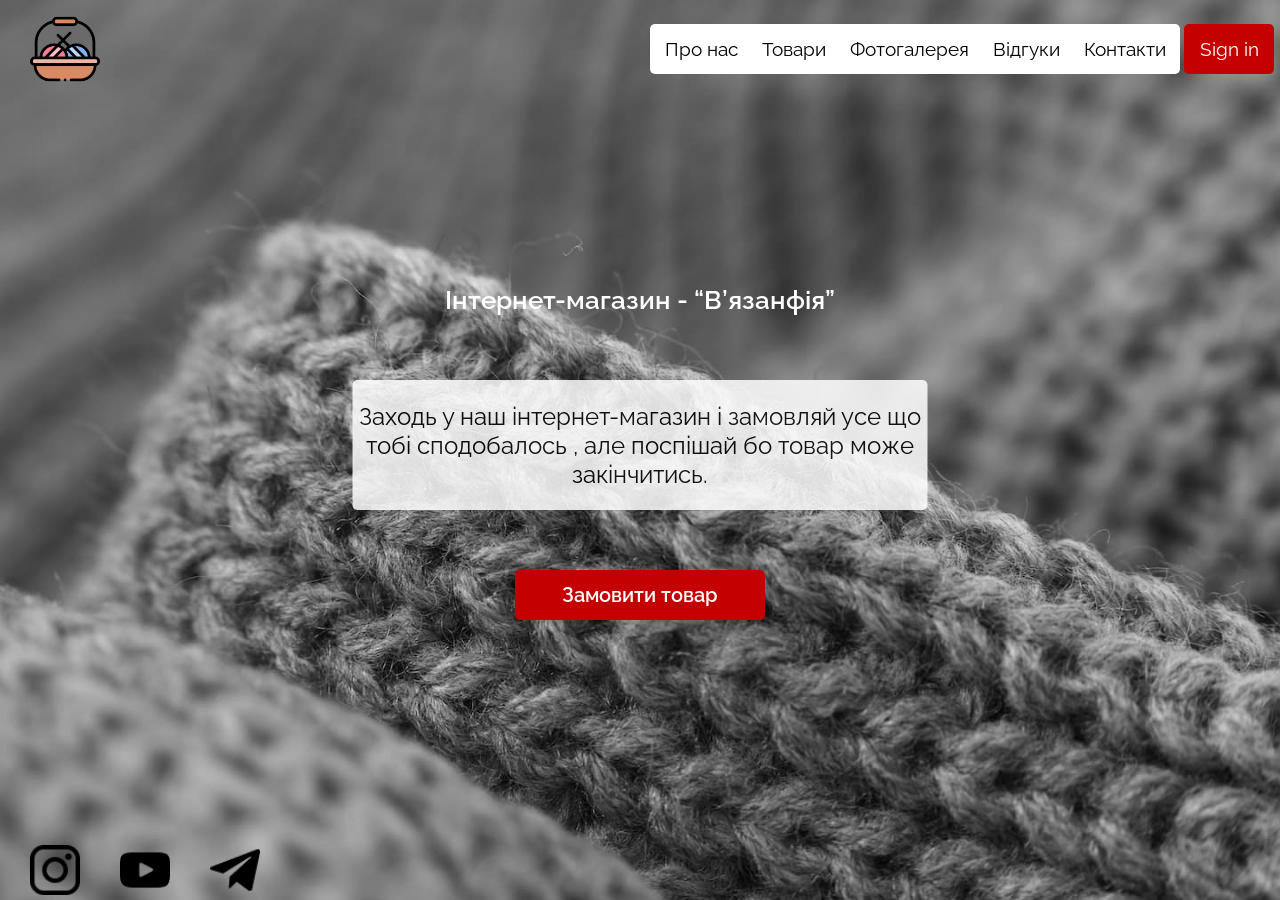
<file: index.html>
<!DOCTYPE html>
<html>
    <head>
        <meta http-equiv="X-UA-Compatible" content="IE=edge">
        <meta name="viewport" content="width=device-width, initial-scale=1.0">
        <title>Інтернет-магазин - “В’язанфія”</title>
        <link rel="stylesheet" href="./style.css">
        <link rel="preconnect" href="https://fonts.googleapis.com">
        <link rel="preconnect" href="https://fonts.gstatic.com" crossorigin>
        <link href="https://fonts.googleapis.com/css2?family=Raleway&display=swap" rel="stylesheet">
    </head>
    <body>
        <div class="top">
                <header class="url-icon">
                    <a class="url" href="file:///C:/Users/pindz/OneDrive/Рабочий%20стол/html.main/В’язанфія.html">
                        <img class="icon" src="./free-icon-wool-5155845.png">
                    </a>
                </header>
                <ul class="nav-list">
                    <li>
                        <a class="nav-list-link" href="file:///C:/Users/pindz/OneDrive/Рабочий%20стол/html.main/aboutUs.html">Про нас</a>
                        <a class="nav-list-link" href="file:///C:/Users/pindz/OneDrive/Рабочий%20стол/html.main/Products.html">Товари</a>
                        <a class="nav-list-link" href="file:///C:/Users/pindz/OneDrive/Рабочий%20стол/html.main/ImageGalery.html">Фотогалерея</a>
                        <a class="nav-list-link" href="file:///C:/Users/pindz/OneDrive/Рабочий%20стол/html.main/Reviews.html">Відгуки</a>
                        <a class="nav-list-link" href="file:///C:/Users/pindz/OneDrive/Рабочий%20стол/html.main/Contacts.html">Контакти</a>
                        <a class="nav-list-link" href="file:///C:/Users/pindz/OneDrive/Рабочий%20стол/html.main/SignIn.html">Sign in</a>
                    </li>
                </ul>
            <div class="main">Інтернет-магазин - “В’язанфія”</div>
            <div class="white-box">
                <div class="white-box-text">Заходь у наш інтернет-магазин і замовляй усе що тобі сподобалось , але поспішай бо товар може закінчитись.</div>
            </div>
            <div class="red-box-page-1">
                <div class="white-text-in-red-box">Замовити товар</div>
            </div>
                <div class="logo-container">
            <div class="instagram-page-1">
                <a class="instagram-page-1-url" href="https://www.instagram.com/_sofia_pyndzun/">
                    <img class="instagram-logo" src="./instagram-logo 1.png">
                </a>
            </div>
            <div class="youtube-page-1">
                <a class="youtube-page-1-url" href="https://youtube.com/@user-ob1bj1ur4m">
                    <img class="youtube-logo" src="./youtube 1.png">
                </a>
            </div>
            <div class="telegram-page-1">
                <a class="telegram-page-1-url" href="https://web.telegram.org/k/">
                    <img class="telegram-logo" src="./telegram 1.png">
                </a>
            </div>
                </div>
            <div class="nav-toggle">
                <img class="burger-bar" src="./burger-bar 1.png">
                    <div class="block-burger-bar">
                        <ul class="list-url-in-block-burger-bar">
                            <li>
                                <a class="nav-list-link-burger-bar" href="file:///C:/Users/pindz/OneDrive/Рабочий%20стол/html.main/aboutUs.html">Про нас</a>
                                <a class="nav-list-link-burger-bar" href="file:///C:/Users/pindz/OneDrive/Рабочий%20стол/html.main/Products.html">Товари</a>
                                <a class="nav-list-link-burger-bar" href="file:///C:/Users/pindz/OneDrive/Рабочий%20стол/html.main/ImageGalery.html">Фотогалерея</a>
                                <a class="nav-list-link-burger-bar" href="file:///C:/Users/pindz/OneDrive/Рабочий%20стол/html.main/Reviews.html">Відгуки</a>
                                <a class="nav-list-link-burger-bar" href="file:///C:/Users/pindz/OneDrive/Рабочий%20стол/html.main/Contacts.html">Контакти</a>
                                <a class="nav-list-link-burger-bar" href="file:///C:/Users/pindz/OneDrive/Рабочий%20стол/html.main/SignIn.html">Sign in</a>
                            </li>
                        </ul>
                    </div>
            </div>
        </div>
        <script src="./script.js"></script>
    </body>
</html>
</file>
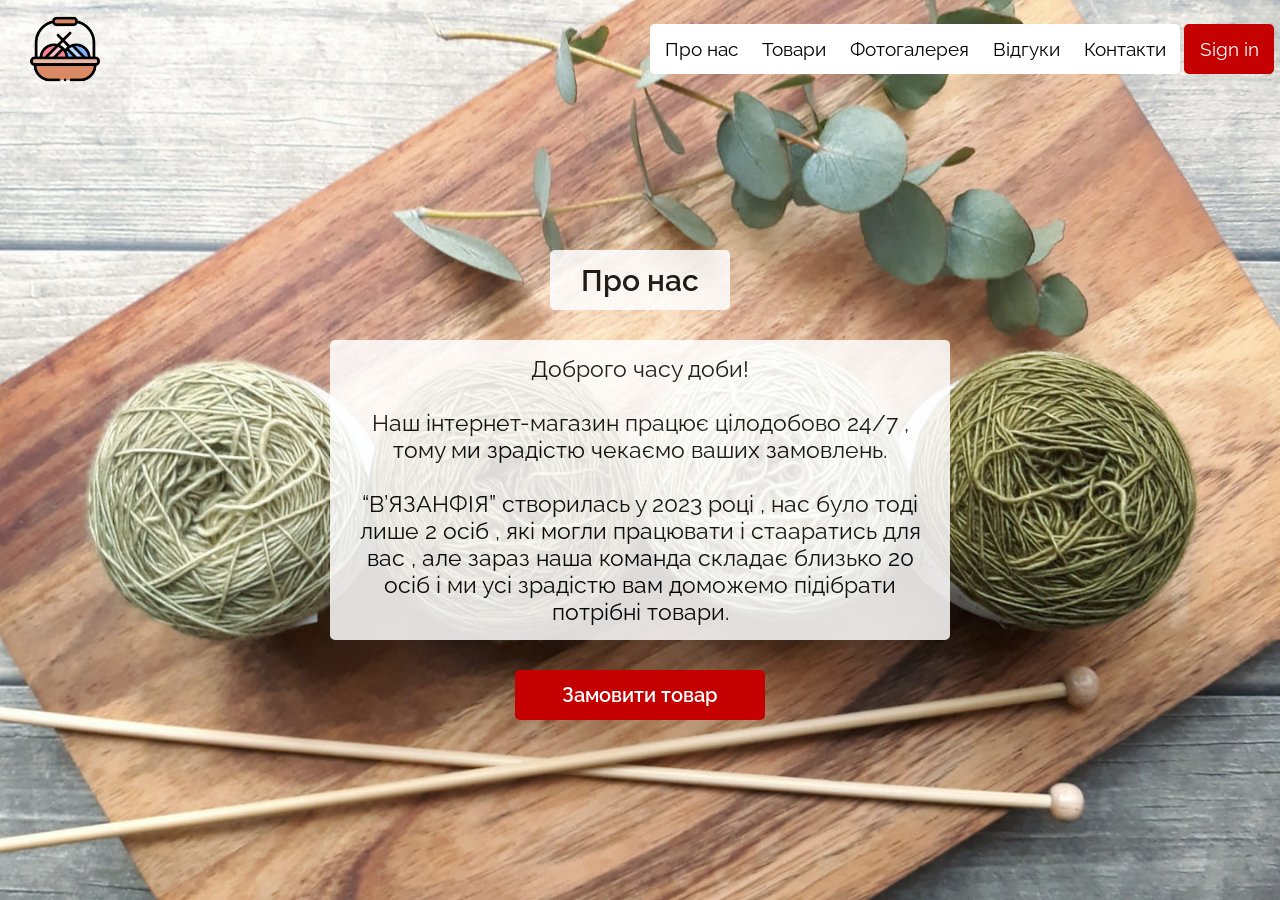
<file: aboutUs.html>
<!DOCTYPE html>
<html>
    <head>
        <meta charset="UTF-8">
        <meta http-equiv="X-UA-Compatible" content="IE=edge">
        <meta name="viewport" content="width=device-width, initial-scale=1.0">
        <title>Про нас</title>
        <link rel="stylesheet" href="./style.css">
        <link rel="preconnect" href="https://fonts.googleapis.com">
        <link rel="preconnect" href="https://fonts.gstatic.com" crossorigin>
        <link href="https://fonts.googleapis.com/css2?family=Raleway&display=swap" rel="stylesheet">
    </head>
    <body>
        <div class="top-2-page">
            <header class="url-icon">
                <img class="icon" src="./free-icon-wool-5155845.png">
                <a class="url" href="file:///C:/Users/pindz/OneDrive/Рабочий%20стол/html.main/В’язанфія.html"></a>
            </header>
            <ul class="nav-list">
                <li>
                    <a class="nav-list-link" href="file:///C:/Users/pindz/OneDrive/Рабочий%20стол/html.main/aboutUs.html">Про нас</a>
                    <a class="nav-list-link" href="file:///C:/Users/pindz/OneDrive/Рабочий%20стол/html.main/Products.html">Товари</a>
                    <a class="nav-list-link" href="file:///C:/Users/pindz/OneDrive/Рабочий%20стол/html.main/ImageGalery.html">Фотогалерея</a>
                    <a class="nav-list-link" href="file:///C:/Users/pindz/OneDrive/Рабочий%20стол/html.main/Reviews.html">Відгуки</a>
                    <a class="nav-list-link" href="file:///C:/Users/pindz/OneDrive/Рабочий%20стол/html.main/Contacts.html">Контакти</a>
                    <a class="nav-list-link" href="file:///C:/Users/pindz/OneDrive/Рабочий%20стол/html.main/SignIn.html">Sign in</a>
                </li>
            </ul>
            <div class="box-pro-nas">
                <div class="pro-nas">Про нас</div>
            </div>
            <div class="white-box-2-page">
                <div class="text-in-white-box-2-page">Доброго часу доби! <br> <br> Наш інтернет-магазин працює цілодобово 24/7 , тому ми зрадістю чекаємо ваших замовлень. <br> <br> “В’ЯЗАНФІЯ”  створилась у 2023 році , нас було тоді лише 2 осіб , які могли працювати і стааратись для вас , але зараз наша команда складає близько 20 осіб і ми усі зрадістю вам доможемо підібрати потрібні товари.</div>
            </div>
            <div class="red-box-page-2">
                <div class="white-text-in-red-box-page-2">Замовити товар</div>
            </div>
            <div class="nav-toggle">
                <img class="burger-bar" src="./burger-bar 1.png">
                    <div class="block-burger-bar">
                        <ul class="list-url-in-block-burger-bar">
                            <li>
                                <a class="nav-list-link-burger-bar" href="file:///C:/Users/pindz/OneDrive/Рабочий%20стол/html.main/aboutUs.html">Про нас</a>
                                <a class="nav-list-link-burger-bar" href="file:///C:/Users/pindz/OneDrive/Рабочий%20стол/html.main/Products.html">Товари</a>
                                <a class="nav-list-link-burger-bar" href="file:///C:/Users/pindz/OneDrive/Рабочий%20стол/html.main/ImageGalery.html">Фотогалерея</a>
                                <a class="nav-list-link-burger-bar" href="file:///C:/Users/pindz/OneDrive/Рабочий%20стол/html.main/Reviews.html">Відгуки</a>
                                <a class="nav-list-link-burger-bar" href="file:///C:/Users/pindz/OneDrive/Рабочий%20стол/html.main/Contacts.html">Контакти</a>
                                <a class="nav-list-link-burger-bar" href="file:///C:/Users/pindz/OneDrive/Рабочий%20стол/html.main/SignIn.html">Sign in</a>
                        </ul>
                    </div>
            </div>
        </div>
        <script src="./script.js"></script>
        
    </body>
</html>
</file>
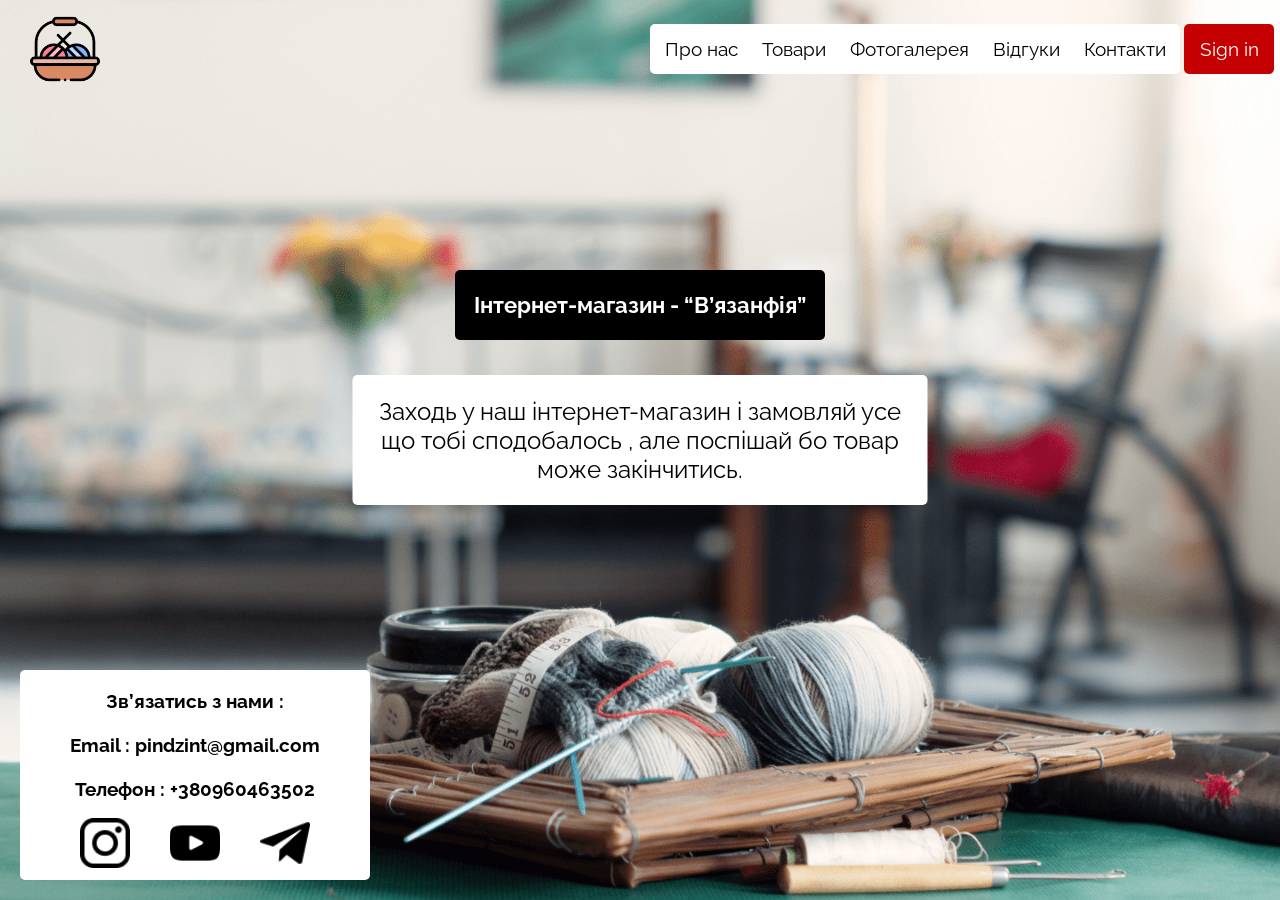
<file: Contacts.html>
<!DOCTYPE html>
<html lang="en">
<head>
    <meta charset="UTF-8">
    <meta http-equiv="X-UA-Compatible" content="IE=edge">
    <meta name="viewport" content="width=device-width, initial-scale=1.0">
    <link rel="stylesheet" href="./style.css">
    <link rel="preconnect" href="https://fonts.googleapis.com">
    <link rel="preconnect" href="https://fonts.gstatic.com" crossorigin>
    <link href="https://fonts.googleapis.com/css2?family=Raleway&display=swap" rel="stylesheet">
    <title>Контакти</title>
</head>
<body>
    <div class="top-page-6">
        <header class="url-icon">
            <img class="icon" src="./free-icon-wool-5155845.png">
            <a class="url" href="file:///C:/Users/pindz/OneDrive/Рабочий%20стол/html.main/В’язанфія.html"></a>
        </header>
        <ul class="nav-list">
            <li>
                <a class="nav-list-link" href="file:///C:/Users/pindz/OneDrive/Рабочий%20стол/html.main/aboutUs.html">Про нас</a>
                <a class="nav-list-link" href="file:///C:/Users/pindz/OneDrive/Рабочий%20стол/html.main/Products.html">Товари</a>
                <a class="nav-list-link" href="file:///C:/Users/pindz/OneDrive/Рабочий%20стол/html.main/ImageGalery.html">Фотогалерея</a>
                <a class="nav-list-link" href="file:///C:/Users/pindz/OneDrive/Рабочий%20стол/html.main/Reviews.html">Відгуки</a>
                <a class="nav-list-link" href="file:///C:/Users/pindz/OneDrive/Рабочий%20стол/html.main/Contacts.html">Контакти</a>
                <a class="nav-list-link" href="file:///C:/Users/pindz/OneDrive/Рабочий%20стол/html.main/SignIn.html">Sign in</a>
            </li>
        </ul>
        <div class="black-box-in-page-6">
            <div class="white-text-in-black-box-page-6">Інтернет-магазин - “В’язанфія”</div>
        </div>
        <div class="white-box-page-6">
            <div class="black-text-in-white-box-page-6">
                Заходь у наш інтернет-магазин і замовляй усе що тобі сподобалось , але поспішай бо товар може закінчитись.
            </div>
        </div>
        <div class="white-box-2-page-6">
            <div class="black-text-in-white-box-2-page-6">Зв’язатись з нами : <br> <br> Email : pindzint@gmail.com <br> <br> Телефон : +380960463502</div>
            <div class="logo-container-2">
                <div class="instagram-page-6">
                    <a class="instagram-page-6-url" href="https://www.instagram.com/_sofia_pyndzun/">
                        <img class="instagram-logo" src="./instagram-logo 1.png">
                    </a>
                </div>
                <div class="youtube-page-6">
                    <a class="youtube-page-6-url" href="https://youtube.com/@user-ob1bj1ur4m">
                        <img class="youtube-logo" src="./youtube 1.png">
                    </a>
                </div>
                <div class="telegram-page-6">
                    <a class="telegram-page-6-url" href="https://web.telegram.org/k/">
                        <img class="telegram-logo" src="./telegram 1.png">
                    </a>
                </div>
            </div>
        </div>
        <div class="red-box-page-6">
            <div class="white-text-in-red-box-page-6">Замовити товар</div>
        </div> 
        <div class="nav-toggle">
            <img class="burger-bar" src="./burger-bar 1.png">
                <div class="block-burger-bar">
                    <ul class="list-url-in-block-burger-bar">
                        <li>
                            <a class="nav-list-link-burger-bar" href="file:///C:/Users/pindz/OneDrive/Рабочий%20стол/html.main/aboutUs.html">Про нас</a>
                            <a class="nav-list-link-burger-bar" href="file:///C:/Users/pindz/OneDrive/Рабочий%20стол/html.main/Products.html">Товари</a>
                            <a class="nav-list-link-burger-bar" href="file:///C:/Users/pindz/OneDrive/Рабочий%20стол/html.main/ImageGalery.html">Фотогалерея</a>
                            <a class="nav-list-link-burger-bar" href="file:///C:/Users/pindz/OneDrive/Рабочий%20стол/html.main/Reviews.html">Відгуки</a>
                            <a class="nav-list-link-burger-bar" href="file:///C:/Users/pindz/OneDrive/Рабочий%20стол/html.main/Contacts.html">Контакти</a>
                            <a class="nav-list-link-burger-bar" href="file:///C:/Users/pindz/OneDrive/Рабочий%20стол/html.main/SignIn.html">Sign in</a>
                        </li>
                    </ul>
                </div>
        </div>
    </div>
    <script src="./script.js"></script>
    
</body>
</html>
</file>
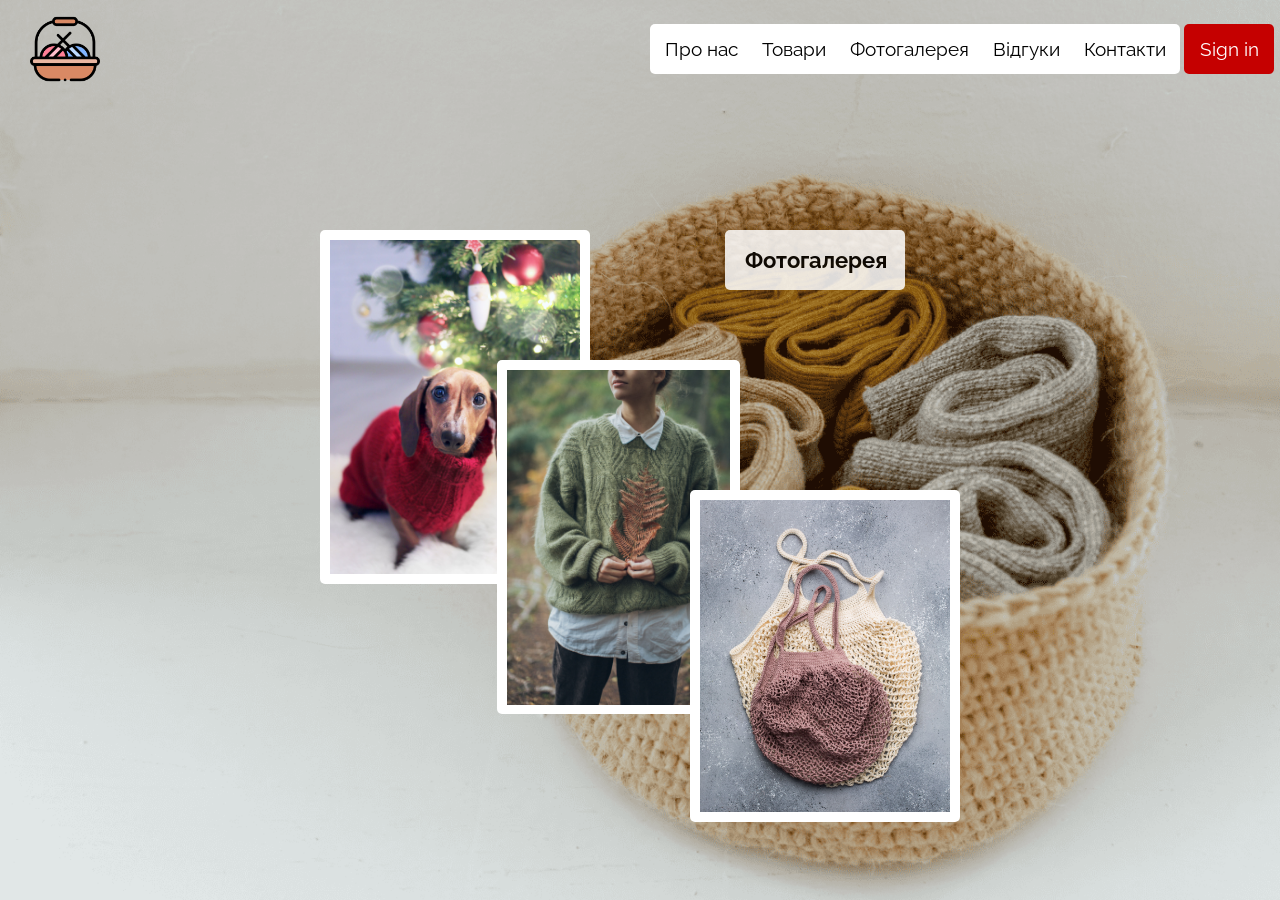
<file: ImageGalery.html>
<!DOCTYPE html>
<html lang="en">
<head>
    <meta charset="UTF-8">
    <meta http-equiv="X-UA-Compatible" content="IE=edge">
    <meta name="viewport" content="width=device-width, initial-scale=1.0">
    <title>Фотогалерея</title>
    <link rel="stylesheet" href="./style.css">
    <link rel="preconnect" href="https://fonts.googleapis.com">
    <link rel="preconnect" href="https://fonts.gstatic.com" crossorigin>
    <link href="https://fonts.googleapis.com/css2?family=Raleway&display=swap" rel="stylesheet">
</head>
<body>
    <div class="top-4-page">
        <header class="url-icon">
            <img class="icon" src="./free-icon-wool-5155845.png">
            <a class="url" href="file:///C:/Users/pindz/OneDrive/Рабочий%20стол/html.main/В’язанфія.html"></a>
        </header>
        <ul class="nav-list">
            <li>
                <a class="nav-list-link" href="file:///C:/Users/pindz/OneDrive/Рабочий%20стол/html.main/aboutUs.html">Про нас</a>
                        <a class="nav-list-link" href="file:///C:/Users/pindz/OneDrive/Рабочий%20стол/html.main/Products.html">Товари</a>
                        <a class="nav-list-link" href="file:///C:/Users/pindz/OneDrive/Рабочий%20стол/html.main/ImageGalery.html">Фотогалерея</a>
                        <a class="nav-list-link" href="file:///C:/Users/pindz/OneDrive/Рабочий%20стол/html.main/Reviews.html">Відгуки</a>
                        <a class="nav-list-link" href="file:///C:/Users/pindz/OneDrive/Рабочий%20стол/html.main/Contacts.html">Контакти</a>
                        <a class="nav-list-link" href="file:///C:/Users/pindz/OneDrive/Рабочий%20стол/html.main/SignIn.html">Sign in</a>
        </ul>
        <div class="black-box-page-4">
            <div class="white-text-in-black-box-page-4">Фотогалерея</div>
        </div>
        <div class="white-box-page-4">
            <img class="img-1-page-4" src="./pexels-dominika-roseclay-755380.jpg" alt="">
        </div>
        <div class="white-box-2-page-4">
            <img class="img-2-page-4" src="./pexels-elina-sazonova-2705753.jpg" alt="">
        </div>
        <div class="white-box-3-page-4">
            <img class="img-3-page-4" src="pexels-anna-tukhfatullina-food-photographerstylist-2557040.jpg" alt="">
        </div>
        <div class="nav-toggle">
            <img class="burger-bar" src="./burger-bar 1.png">
                <div class="block-burger-bar">
                    <ul class="list-url-in-block-burger-bar">
                        <li>
                            <a class="nav-list-link-burger-bar" href="file:///C:/Users/pindz/OneDrive/Рабочий%20стол/html.main/aboutUs.html">Про нас</a>
                            <a class="nav-list-link-burger-bar" href="file:///C:/Users/pindz/OneDrive/Рабочий%20стол/html.main/Products.html">Товари</a>
                            <a class="nav-list-link-burger-bar" href="file:///C:/Users/pindz/OneDrive/Рабочий%20стол/html.main/ImageGalery.html">Фотогалерея</a>
                            <a class="nav-list-link-burger-bar" href="file:///C:/Users/pindz/OneDrive/Рабочий%20стол/html.main/Reviews.html">Відгуки</a>
                            <a class="nav-list-link-burger-bar" href="file:///C:/Users/pindz/OneDrive/Рабочий%20стол/html.main/Contacts.html">Контакти</a>
                            <a class="nav-list-link-burger-bar" href="file:///C:/Users/pindz/OneDrive/Рабочий%20стол/html.main/SignIn.html">Sign in</a>
                        </li>
                    </ul>
                </div>
        </div>
    </div>
    <script src="./script.js"></script>
    
</body>
</html>
</file>
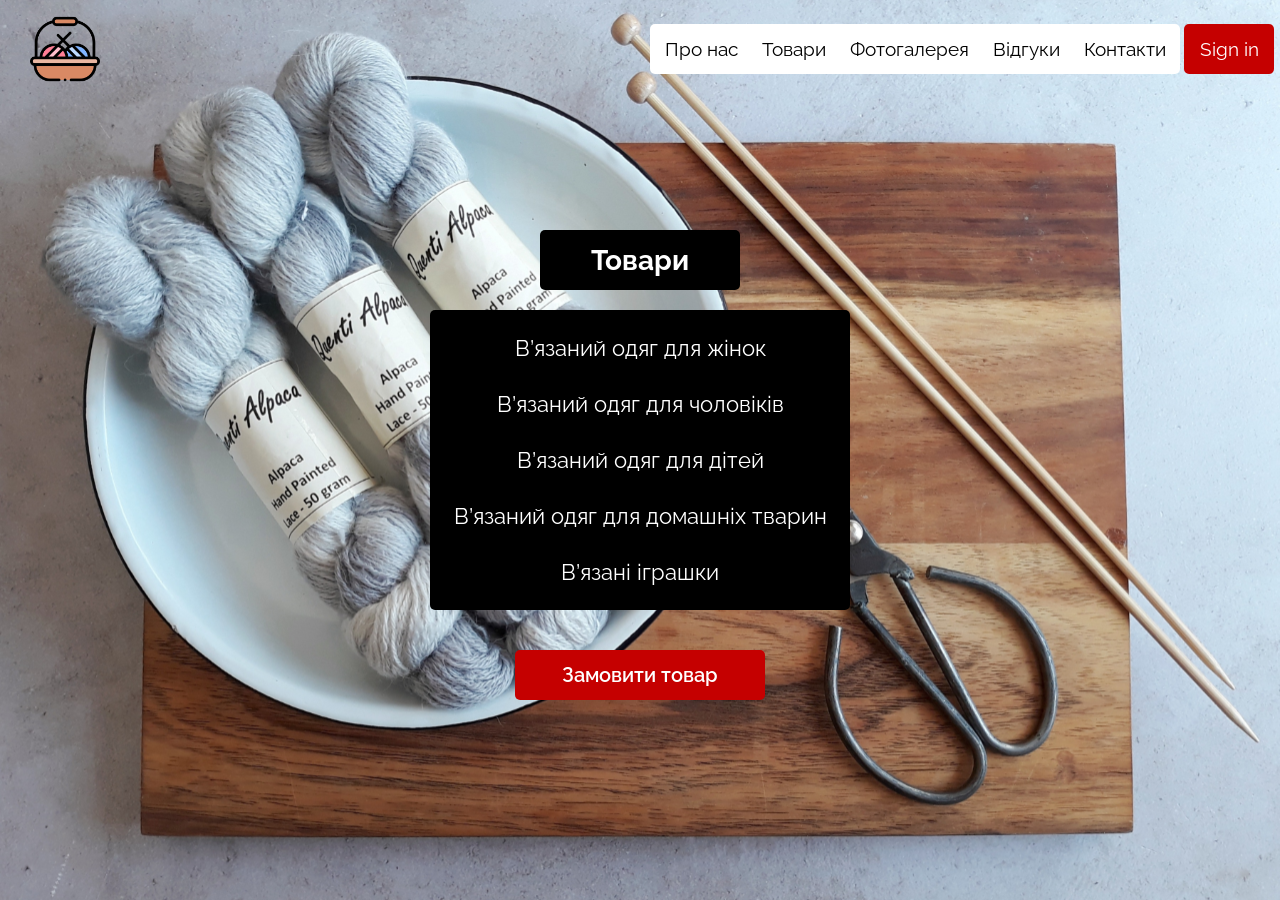
<file: Products.html>
<!DOCTYPE html>
<html lang="en">
<head>
    <meta charset="UTF-8">
    <meta http-equiv="X-UA-Compatible" content="IE=edge">
    <meta name="viewport" content="width=device-width, initial-scale=1.0">
    <title>Товари</title>
    <link rel="stylesheet" href="./style.css">
    <link rel="preconnect" href="https://fonts.googleapis.com">
    <link rel="preconnect" href="https://fonts.gstatic.com" crossorigin>
    <link href="https://fonts.googleapis.com/css2?family=Raleway&display=swap" rel="stylesheet">
</head>
<body>
    <div class="top-3-page">
        <header class="url-icon">
            <img class="icon" src="./free-icon-wool-5155845.png">
            <a class="url" href="file:///C:/Users/pindz/OneDrive/Рабочий%20стол/html.main/В’язанфія.html"></a>
        </header>
        <ul class="nav-list">
            <li>
                <a class="nav-list-link" href="file:///C:/Users/pindz/OneDrive/Рабочий%20стол/html.main/aboutUs.html">Про нас</a>
                <a class="nav-list-link" href="file:///C:/Users/pindz/OneDrive/Рабочий%20стол/html.main/Products.html">Товари</a>
                <a class="nav-list-link" href="file:///C:/Users/pindz/OneDrive/Рабочий%20стол/html.main/ImageGalery.html">Фотогалерея</a>
                <a class="nav-list-link" href="file:///C:/Users/pindz/OneDrive/Рабочий%20стол/html.main/Reviews.html">Відгуки</a>
                <a class="nav-list-link" href="file:///C:/Users/pindz/OneDrive/Рабочий%20стол/html.main/Contacts.html">Контакти</a>
                <a class="nav-list-link" href="file:///C:/Users/pindz/OneDrive/Рабочий%20стол/html.main/SignIn.html">Sign in</a>
            </li>
        </ul>
        <div class="black-box-1-in-page-3">
            <div class="white-text-in-black-box-1-in-page-3">Товари</div>
        </div>
            <div class="black-box-page-3">
                <div class="text-in-black-page-3">В’язаний одяг для жінок
                    <div class="block-for-female-products"></div>
                </div>
                <div class="text-in-black-page-3">В’язаний одяг для чоловіків</div>
                <div class="text-in-black-page-3">В’язаний одяг для дітей</div>
                <div class="text-in-black-page-3">В’язаний одяг для домашніх тварин</div>
                <div class="text-in-black-page-3">В’язані іграшки</div>
            </div>
            <div class="red-box-page-3">
                <div class="white-text-in-red-box-page-3">Замовити товар</div>
            </div>
            <div class="nav-toggle">
                <img class="burger-bar" src="./burger-bar 1.png">
                    <div class="block-burger-bar">
                        <ul class="list-url-in-block-burger-bar">
                            <li>
                                <a class="nav-list-link-burger-bar" href="file:///C:/Users/pindz/OneDrive/Рабочий%20стол/html.main/aboutUs.html">Про нас</a>
                                <a class="nav-list-link-burger-bar" href="file:///C:/Users/pindz/OneDrive/Рабочий%20стол/html.main/Products.html">Товари</a>
                                <a class="nav-list-link-burger-bar" href="file:///C:/Users/pindz/OneDrive/Рабочий%20стол/html.main/ImageGalery.html">Фотогалерея</a>
                                <a class="nav-list-link-burger-bar" href="file:///C:/Users/pindz/OneDrive/Рабочий%20стол/html.main/Reviews.html">Відгуки</a>
                                <a class="nav-list-link-burger-bar" href="file:///C:/Users/pindz/OneDrive/Рабочий%20стол/html.main/Contacts.html">Контакти</a>
                                <a class="nav-list-link-burger-bar" href="file:///C:/Users/pindz/OneDrive/Рабочий%20стол/html.main/SignIn.html">Sign in</a>
                            </li>
                        </ul>
                    </div>
            </div>
    </div>
    <script src="./script.js"></script>
</body>
</html>
</file>
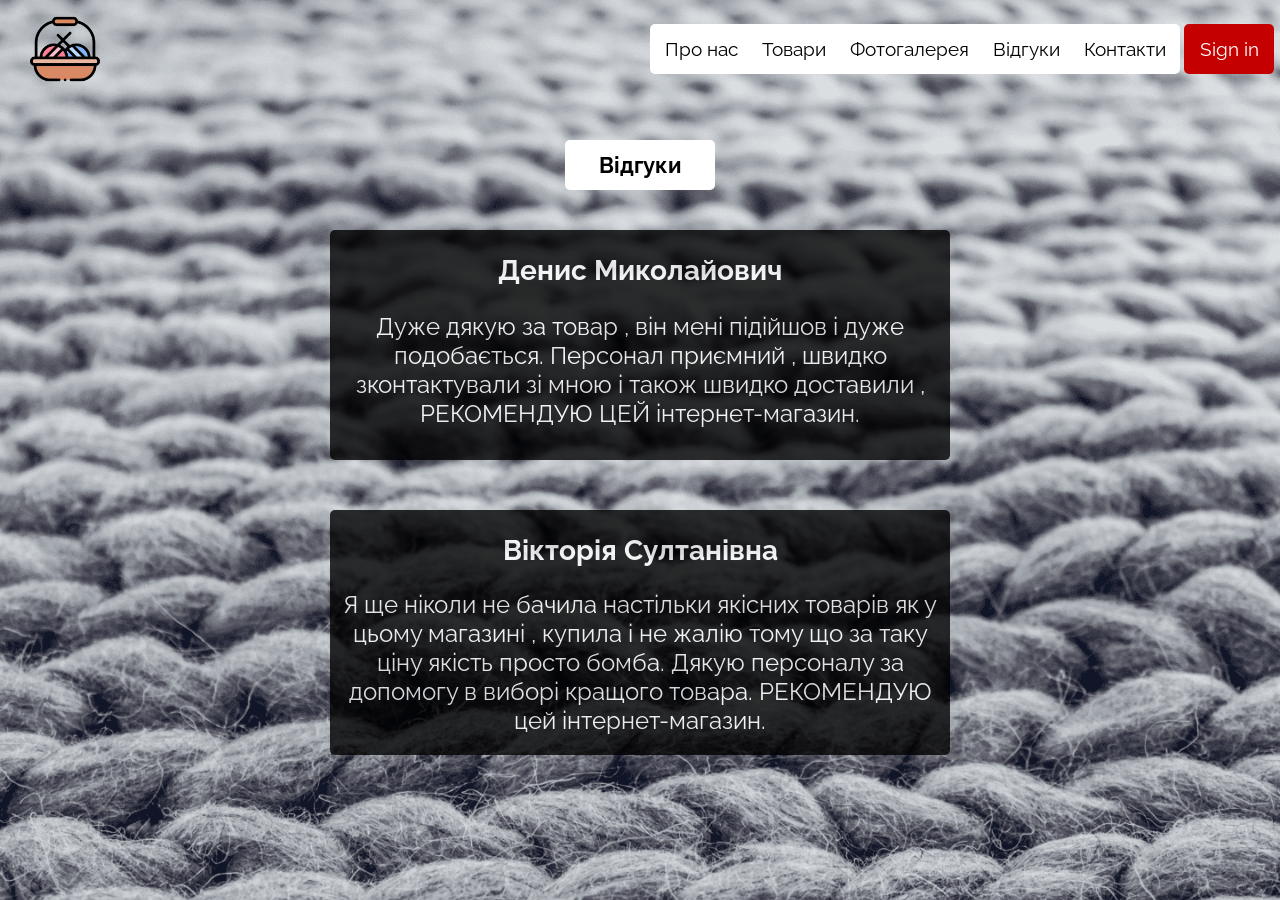
<file: Reviews.html>
<!DOCTYPE html>
<html lang="en">
<head>
    <meta charset="UTF-8">
    <meta http-equiv="X-UA-Compatible" content="IE=edge">
    <meta name="viewport" content="width=device-width, initial-scale=1.0">
    <title>Відгуки</title>
    <link rel="stylesheet" href="./style.css">
    <link rel="preconnect" href="https://fonts.googleapis.com">
    <link rel="preconnect" href="https://fonts.gstatic.com" crossorigin>
    <link href="https://fonts.googleapis.com/css2?family=Raleway&display=swap" rel="stylesheet">
</head>
<body>
    <div class="top-5-page">
        <header class="url-icon">
            <img class="icon" src="./free-icon-wool-5155845.png">
            <a class="url" href="file:///C:/Users/pindz/OneDrive/Рабочий%20стол/html.main/В’язанфія.html"></a>
        </header>
        <ul class="nav-list">
            <li>
                <a class="nav-list-link" href="file:///C:/Users/pindz/OneDrive/Рабочий%20стол/html.main/aboutUs.html">Про нас</a>
                <a class="nav-list-link" href="file:///C:/Users/pindz/OneDrive/Рабочий%20стол/html.main/Products.html">Товари</a>
                <a class="nav-list-link" href="file:///C:/Users/pindz/OneDrive/Рабочий%20стол/html.main/ImageGalery.html">Фотогалерея</a>
                <a class="nav-list-link" href="file:///C:/Users/pindz/OneDrive/Рабочий%20стол/html.main/Reviews.html">Відгуки</a>
                <a class="nav-list-link" href="file:///C:/Users/pindz/OneDrive/Рабочий%20стол/html.main/Contacts.html">Контакти</a>
                <a class="nav-list-link" href="file:///C:/Users/pindz/OneDrive/Рабочий%20стол/html.main/SignIn.html">Sign in</a>
            </li>
        </ul>
        <div class="white-box-page-5">
            <div class="black-text-in-white-box-page-5">Відгуки</div>
        </div>

        <div class="black-box-1-page-5">
            <div class="red-text-1-in-black-box-1-page-5">Денис Миколайович</div>
                <div class="white-text-1-in-black-box-1-page-5">Дуже дякую за товар , він мені підійшов і дуже подобається.
                Персонал приємний , швидко зконтактували зі мною і також швидко доставили , РЕКОМЕНДУЮ ЦЕЙ інтернет-магазин.
                </div>
        </div>
        <div class="black-block-4-page-5">
            <div class="red-text-4-in-black-box-4-page-5">Вікторія Султанівна</div>
                <div class="white-text-4-in-black-box-4-page-5">Я ще ніколи не бачила настільки якісних товарів як у цьому магазині , купила і не жалію тому що за таку ціну якість просто бомба. Дякую персоналу за допомогу в виборі кращого товара. РЕКОМЕНДУЮ цей інтернет-магазин.
                </div>
        </div>
        <div class="nav-toggle">
            <img class="burger-bar" src="./burger-bar 1.png">
                <div class="block-burger-bar">
                    <ul class="list-url-in-block-burger-bar">
                        <li>
                            <a class="nav-list-link-burger-bar" href="file:///C:/Users/pindz/OneDrive/Рабочий%20стол/html.main/aboutUs.html">Про нас</a>
                            <a class="nav-list-link-burger-bar" href="file:///C:/Users/pindz/OneDrive/Рабочий%20стол/html.main/Products.html">Товари</a>
                            <a class="nav-list-link-burger-bar" href="file:///C:/Users/pindz/OneDrive/Рабочий%20стол/html.main/ImageGalery.html">Фотогалерея</a>
                            <a class="nav-list-link-burger-bar" href="file:///C:/Users/pindz/OneDrive/Рабочий%20стол/html.main/Reviews.html">Відгуки</a>
                            <a class="nav-list-link-burger-bar" href="file:///C:/Users/pindz/OneDrive/Рабочий%20стол/html.main/Contacts.html">Контакти</a>
                            <a class="nav-list-link-burger-bar" href="file:///C:/Users/pindz/OneDrive/Рабочий%20стол/html.main/SignIn.html">Sign in</a>
                        </li>
                    </ul>
                </div>
        </div>
    </div>
    <script src="./script.js"></script>
</body>
</html>
</file>
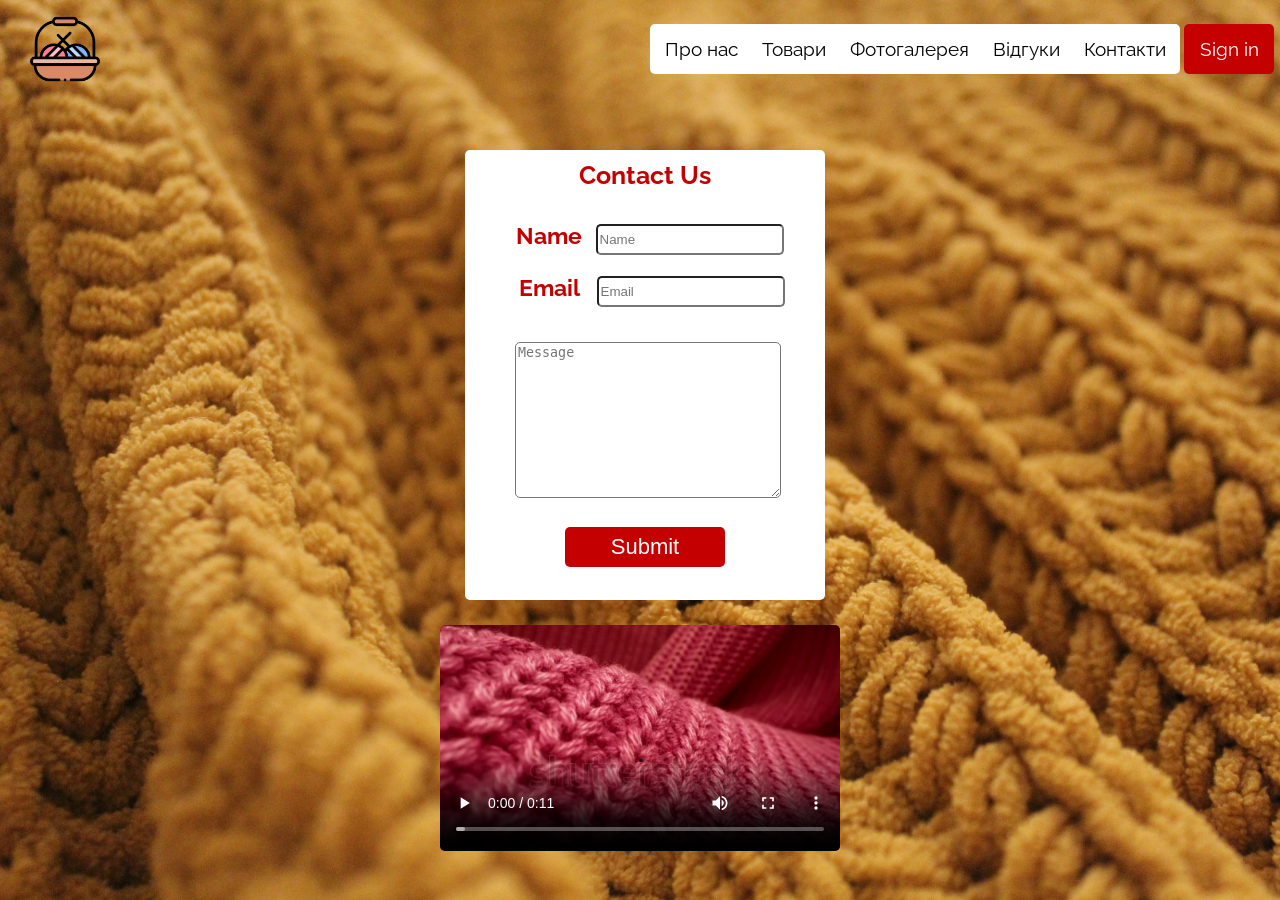
<file: SignIn.html>
<!DOCTYPE html>
<html lang="en">
<head>
    <meta charset="UTF-8">
    <meta http-equiv="X-UA-Compatible" content="IE=edge">
    <meta name="viewport" content="width=device-width, initial-scale=1.0">
    <title>Sign in</title>
    <link rel="stylesheet" href="./style.css">
    <link rel="preconnect" href="https://fonts.googleapis.com">
    <link rel="preconnect" href="https://fonts.gstatic.com" crossorigin>
    <link href="https://fonts.googleapis.com/css2?family=Raleway&display=swap" rel="stylesheet">
</head>
<body>
    <div class="top-page-7">
        <header class="url-icon">
            <a class="url" href="file:///C:/Users/pindz/OneDrive/Рабочий%20стол/html.main/В’язанфія.html">
                <img class="icon" src="./free-icon-wool-5155845.png">
            </a>
        </header>
        <ul class="nav-list">
            <li>
                <a class="nav-list-link" href="file:///C:/Users/pindz/OneDrive/Рабочий%20стол/html.main/aboutUs.html">Про нас</a>
                <a class="nav-list-link" href="file:///C:/Users/pindz/OneDrive/Рабочий%20стол/html.main/Products.html">Товари</a>
                <a class="nav-list-link" href="file:///C:/Users/pindz/OneDrive/Рабочий%20стол/html.main/ImageGalery.html">Фотогалерея</a>
                <a class="nav-list-link" href="file:///C:/Users/pindz/OneDrive/Рабочий%20стол/html.main/Reviews.html">Відгуки</a>
                <a class="nav-list-link" href="file:///C:/Users/pindz/OneDrive/Рабочий%20стол/html.main/Contacts.html">Контакти</a>
                <a class="nav-list-link" href="file:///C:/Users/pindz/OneDrive/Рабочий%20стол/html.main/SignIn.html">Sign in</a>
            </li>
        </ul>
        <div class="block-for-form">
                <div class="text-in-block-for-form">Contact Us</div>
            <form class="form-replace">  
                <label class="text-name" for="name">Name</label>
                <input  id="name" placeholder="Name" type="text">
                <br> <br>
                <label class="text-email" for="email">Email</label>
                <input id="email" placeholder="Email" type="text">
                <br>

                <textarea class="text-area" placeholder="Message" name="message" id="message" cols="30" rows="10"></textarea>

                <button class="box-button">Submit
                    <a class="url-for-button" href="file:///C:/Users/pindz/OneDrive/Рабочий%20стол/html.main/В’язанфія.html"> </a>
                </button>
            </form>
        </div>

        <video class="video-box" width="320" height="240" controls>
            <source src="./1101288821-preview.mp4" type="video/mp4">
            <source src="./1101288821-preview.webm" type="video/webm">
          </video>

          <div class="nav-toggle">
            <img class="burger-bar" src="./burger-bar 1.png">
                <div class="block-burger-bar">
                    <ul class="list-url-in-block-burger-bar">
                        <li>
                            <a class="nav-list-link-burger-bar" href="file:///C:/Users/pindz/OneDrive/Рабочий%20стол/html.main/aboutUs.html">Про нас</a>
                            <a class="nav-list-link-burger-bar" href="file:///C:/Users/pindz/OneDrive/Рабочий%20стол/html.main/Products.html">Товари</a>
                            <a class="nav-list-link-burger-bar" href="file:///C:/Users/pindz/OneDrive/Рабочий%20стол/html.main/ImageGalery.html">Фотогалерея</a>
                            <a class="nav-list-link-burger-bar" href="file:///C:/Users/pindz/OneDrive/Рабочий%20стол/html.main/Reviews.html">Відгуки</a>
                            <a class="nav-list-link-burger-bar" href="file:///C:/Users/pindz/OneDrive/Рабочий%20стол/html.main/Contacts.html">Контакти</a>
                            <a class="nav-list-link-burger-bar" href="file:///C:/Users/pindz/OneDrive/Рабочий%20стол/html.main/SignIn.html">Sign in</a>
                        </li>
                    </ul>
                </div>
        </div>
    </div>
    <script src="./script.js"></script>
</body>
</html>
</file>
<file: style.css>
body {
    font-family: 'Raleway', sans-serif;
    margin: 0;
}
    
.top {
    position: relative;
    height: 100vh;
    background-image: url(./pexels-pixabay-236028.jpg);
    background-repeat: no-repeat;
    background-size: cover;
}

li {
    list-style-type: none;
}

a {
    text-decoration: none;
}

.url-icon {
    width: 70px;
    height: 70px;
    left: 30px;
    position: relative;
    top: 14px;
}

.url {
    display: flex;
    position: absolute;
    width: 70px;
    height: 70px;
    padding: 0;
}

.icon {
    position: absolute;
    width: 70px;
    height: 70px;
}

.nav-list {
    position: absolute;
    height: 50px;
    display: flex;
    align-items: center;
    top: 24px;
    right: 100px;
    padding: 0;
    background-color: white;
    border-radius: 5px;
    width: 530px;
    justify-content: center;
    margin: 0;
}

.nav-list-link {
    padding: 10px;
    color: black;
    font-size: 19px;
    position: relative;
}

.nav-list-link:hover {
    color: #ff6868;
    transition: all 0.35s ease;
}

.nav-list-link::after {
    content: "";
    position: absolute;
    background-color: #f52b2b;
    height: 2px;
    width: 80%;
    left: 12%;
    transition: all 0.35s ease;
    bottom: 3px;
    transform: scaleX(0);
}

.nav-list-link:hover::after {
    transform: scaleX(1);
}

.main {
    display: flex;
    justify-content: center;
    position: absolute;
    top: 50%;
    font-size: 26px;
    color: white;
    font-weight: 600;
    width: 400px;
    left: 50%;
    transform: translate(-200px, -165px);
}

.white-box {
    position: absolute;
    left: 50%;
    transform: translate(-287.5px, -70px);
    top: 50%;
    width: 575px;
    height: 130px;
    border-radius: 5px;
    background-color: white;
    opacity: 0.85;
}

.white-box-text {
    width: 575px;
    height: 130px;
    font-size: 24px;
    display: flex;
    align-items: center;
    text-align: center;
    padding: 5px;
    box-sizing: border-box;
}
 
.red-box-page-1 {
    position: relative;
    top: 50%;
    left: 50%;
    transform: translate(-125px, 50px);
    width: 250px;
    height: 50px;
    background-color: #C50000;
    border-radius: 5px;
    cursor: pointer;
}

.red-box-page-1:hover {
    background-color: #e21212;
    transition: all 0.35s ease;
}

.white-text-in-red-box {
    font-size: 20px;
    display: flex;
    justify-content: center;
    align-items: center;
    color: white;
    height: 50px;
    font-weight: 600;
}

.logo-container {
    position: absolute;
    bottom: 0;
    height: 60px;
    width: 290px;
    display: flex;
    justify-content: center;
    align-items: center;
}

.instagram-page-1 {
    height: 50px;
    width: 50px;
    padding: 0 20px;
}

.instagram-page-1-url {
    position: absolute;
    height: 50px;
    width: 50px;
}


.instagram-logo {
    height: 50px;
}

.youtube-page-1 {
    height: 50px;
    width: 50px;
    padding: 0 20px;
}

.youtube-page-1-url {
    position: absolute;
    height: 50px;
    width: 50px;
}

.youtube-logo {
    height: 50px;
}

.telegram-page-1 {
    height: 50px;
    width: 50px;
    padding: 0 20px;
}

.telegram-page-1-url {
    position: absolute;
    height: 50px;
    width: 50px;
}

.telegram-logo {
    height: 50px;
}

.top-2-page {
    height: 100vh;
    background-image: url(./Rectangle\ 4.jpg);
    background-repeat: no-repeat;
    background-size: cover;
    position: relative;
}


.box-pro-nas {
    position: absolute;
    left: 50%;
    width: 180px;
    height: 60px;
    transform: translate(-90px, -200px);
    background-color: white;
    border-radius: 5px;
    opacity: 0.85;
    top: 50%;
}

.pro-nas {
    display: flex;
    justify-content: center;
    align-items: center;
    width: 180px;
    height: 60px;
    font-size: 30px;
    font-weight: 600;
    box-sizing: border-box;
    padding: 10px;
}


.white-box-2-page {
    position: absolute;
    left: 50%;
    transform: translate(-310px, -110px);
    border-radius: 5px;
    top: 50%;
    width: 620px;
    height: 300px;
    background-color: white;
    opacity: 0.85;
}

.text-in-white-box-2-page {
    font-size: 23px;
    display: flex;
    text-align: center;
    height: 300px;
    width: 620px;
    align-items: center;
    padding: 20px;
    box-sizing: border-box;
}

.red-box-page-2 {
    position: relative;
    top: 50%;
    left: 50%;
    transform: translate(-125px, 150px);
    width: 250px;
    height: 50px;
    background-color: #C50000;
    border-radius: 5px;
    cursor: pointer;
}

.red-box-page-2:hover {
    background-color: #e21212;
    transition: all 0.35s ease;
}

.white-text-in-red-box-page-2 {
    font-size: 20px;
    display: flex;
    justify-content: center;
    align-items: center;
    color: white;
    height: 50px;
    font-weight: 600;
}

.top-3-page {
    height: 100vh;
    background-image: url(./Rectangle\ 8.svg);
    background-repeat: no-repeat;
    background-size: cover;
    position: relative;
}


.black-box-1-in-page-3 {
    position: absolute;
    left: 50%;
    border-radius: 5px;
    top: 50%;
    width: 200px;
    height: 60px;
    background-color: black;
    transform: translate(-100px, -220px);
}


.white-text-in-black-box-1-in-page-3 {
    font-size: 28px;
    display: flex;
    color: white;
    justify-content: center;
    height: 60px;
    align-items: center;
    font-weight: 700;
    padding: 5px;
    box-sizing: border-box;
}


.black-box-page-3 {
    position: absolute;
    left: 50%;
    border-radius: 5px;
    top: 50%;
    width: 420px;
    height: 300px;
    background-color: black;
    transform: translate(-210px, -140px);
    box-sizing: border-box;
}


.text-in-black-page-3 {
    font-size: 22px;
    display: flex;
    text-align: center;
    width: 420px;
    align-items: center;
    padding: 15px;
    box-sizing: border-box;
    color: white;
    justify-content: center;
    cursor: pointer;
    position: relative;
    top: 10px;
}

.text-in-black-page-3:hover {
    color: #ff6868;
    transition: all 0.35s ease;
}


.red-box-page-3 {
    position: relative;
    top: 50%;
    left: 50%;
    transform: translate(-125px, 130px);
    width: 250px;
    height: 50px;
    background-color: #C50000;
    border-radius: 5px;
    cursor: pointer;
}

.red-box-page-3:hover {
    background-color: #e21212;
    transition: all 0.35s ease;
}

.white-text-in-red-box-page-3 {
    font-size: 20px;
    display: flex;
    justify-content: center;
    align-items: center;
    color: white;
    height: 50px;
    font-weight: 600;
}

.top-4-page {
    height: 100vh;
    background-image: url(./Rectangle\ 6.png);
    background-repeat: no-repeat;
    background-size: cover;
    position: relative;
}


.black-box-page-4 {
    position: absolute;
    left: 50%;
    border-radius: 5px;
    top: 50%;
    width: 180px;
    height: 60px;
    background-color: white;
    opacity: 0.85;
    transform: translate(85px, -220px);
}

.white-text-in-black-box-page-4 {
    font-size: 22px;
    display: flex;
    text-align: center;
    height: 60px;
    width: 180px;
    align-items: center;
    padding: 20px;
    box-sizing: border-box;
    color: black;
    font-weight: 700;
}

.white-box-page-4 {
    position: absolute;
    left: 50%;
    border-radius: 5px;
    top: 50%;
    width: 270px;
    height: 354px;
    background-color: white;
    transform: translate(-320px, -220px);
}

.img-1-page-4 {
    display: flex;
    width: 270px;
    padding: 10px;
    box-sizing: border-box;
}

.white-box-2-page-4 {
    position: absolute;
    left: 50%;
    border-radius: 5px;
    top: 50%;
    width: 243px;
    height: 354px;
    background-color: white;
    transform: translate(-143px, -90px);
}

.img-2-page-4 {
    display: flex;
    width: 243px;
    padding: 10px;
    box-sizing: border-box;
}

.white-box-3-page-4 {
    position: absolute;
    left: 50%;
    border-radius: 5px;
    top: 50%;
    width: 270px;
    height: 332px;
    background-color: white;
    transform: translate(50px, 40px);
}

.img-3-page-4 {
    display: flex;
    width: 270px;
    padding: 10px;
    box-sizing: border-box;
}

.top-5-page {
    height: 100vh;
    background-image: url(./Rectangle\ 11.png);
    background-repeat: no-repeat;
    background-size: cover;
    position: relative;
}



.white-box-page-5 {
    position: absolute;
    left: 50%;
    border-radius: 5px;
    top: 50%;
    width: 150px;
    height: 50px;
    background-color: white;
    transform: translate(-75px, -310px);
}

.black-text-in-white-box-page-5 {
    font-size: 22px;
    display: flex;
    height: 50px;
    width: 150px;
    align-items: center;
    padding: 5px;
    box-sizing: border-box;
    color: black;
    justify-content: center;
    font-weight: 700;
}

.black-box-1-page-5 {
    position: absolute;
    background-color: black;
    opacity: 0.8;
    width: 620px;
    height: 230px;
    top: 50%;
    left: 50%;
    transform: translate(-310px, -220px);
    border-radius: 5px;
}


.red-text-1-in-black-box-1-page-5 {
    height: 40px;
    color: white;
    font-size: 28px;
    display: flex;
    justify-content: center;
    align-items: center;
    position: relative;
    top: 20px;
    font-weight: 700;
}

.white-text-1-in-black-box-1-page-5 {
    color: white;
    font-size: 24px;
    height: 140px;
    display: flex;
    align-items: center;
    text-align: center;
    position: relative;
    top: 30px;
    padding: 5px;
    box-sizing: border-box;
}


.black-block-4-page-5 {
    position: absolute;
    background-color: black;
    opacity: 0.8;
    width: 620px;
    height: 245px;
    top: 50%;
    left: 50%;
    transform: translate(-310px, 60px);
    border-radius: 5px;
}

.red-text-4-in-black-box-4-page-5 {
    height: 40px;
    color: white;
    font-size: 28px;
    display: flex;
    justify-content: center;
    align-items: center;
    position: relative;
    top: 20px;
    font-weight: 700;
}

.white-text-4-in-black-box-4-page-5 {
    color: white;
    font-size: 24px;
    height: 165px;
    display: flex;
    align-items: center;
    text-align: center;
    position: relative;
    top: 30px;
    padding: 5px;
    box-sizing: border-box;
}

.top-page-6 {
    height: 100vh;
    background-image: url(./Rectangle\ 13.png);
    background-repeat: no-repeat;
    background-size: cover;
    position: relative;
}



.black-box-in-page-6 {
    position: absolute;
    top: 50%;
    width: 370px;
    height: 70px;
    background-color: black;
    border-radius: 5px;
    justify-content: center;
    left: 50%;
    display: flex;
    transform: translate(-185px, -180px);
}


.white-text-in-black-box-page-6 {
    position: absolute;
    color: white;
    width: 370px;
    height: 70px;
    display: flex;
    align-items: center;
    box-sizing: border-box;
    text-align: center;
    font-size: 22px;
    font-weight: 700;
    padding: 5px 10px;
    justify-content: center;
}

.white-box-page-6 {
    position: absolute;
    top: 50%;
    width: 575px;
    height: 130px;
    background-color: white;
    border-radius: 5px;
    justify-content: center;
    left: 50%;
    display: flex;
    transform: translate(-287.5px, -75px);
}

.black-text-in-white-box-page-6 {
    position: absolute;
    color: black;
    width: 575px;
    height: 130px;
    display: flex;
    align-items: center;
    box-sizing: border-box;
    text-align: center;
    font-size: 24px;
    padding: 20px;
    justify-content: center;
}

.white-box-2-page-6 {
    position: absolute;
    bottom: 20px;
    width: 350px;
    height: 210px;
    background-color: white;
    border-radius: 5px;
    justify-content: center;
    left: 20px;
    display: flex;
}

.black-text-in-white-box-2-page-6 {
    position: absolute;
    color: black;
    width: 350px;
    height: 150px;
    display: flex;
    align-items: center;
    box-sizing: border-box;
    text-align: center;
    font-size: 19px;
    padding: 10px;
    justify-content: center;
    font-weight: 700;
}

.logo-container-2 {
    position: relative;
    top: 143px;
    height: 60px;
    width: 325px;
    display: flex;
    justify-content: center;
    align-items: center;
}

.instagram-page-6 {
    height: 50px;
    width: 50px;
    padding: 0 20px;
}

.instagram-page-6-url {
    position: absolute;
    height: 50px;
    width: 50px;
}

.youtube-page-6 {
    height: 50px;
    width: 50px;
    padding: 0 20px;
}

.youtube-page-6-url {
    position: absolute;
    height: 50px;
    width: 50px;
}

.telegram-page-6 {
    height: 50px;
    width: 50px;
    padding: 0 20px;
}

.telegram-page-6-url {
    position: absolute;
    height: 50px;
    width: 50px;
}

.red-box-page-6 {
    position: absolute;
    top: 430px;
    left: 50%;
    width: 250px;
    height: 50px;
    background-color: #C50000;
    border-radius: 5px;
    transform: translateX(-125px);
    cursor: pointer;
    display: none;
}

.red-box-page-6:hover {
    background-color: #e21212;
    transition: all 0.35s ease;
}

.white-text-in-red-box-page-6 {
    font-size: 20px;
    display: flex;
    justify-content: center;
    align-items: center;
    color: white;
    height: 50px;
    font-weight: 600;
}

.nav-toggle {
    height: 60px;
    position: relative;
    display: flex;
    justify-content: end;
}

.nav-toggle {
    display: none;
}

.burger-bar {
    height: 60px;
    width: 60px;
    cursor: pointer;
}

.top-page-7 {
    height: 100vh;
    background-image: url(./sarah-claeys-lxw686JyMT8-unsplash.jpg);
    background-repeat: no-repeat;
    background-size: cover;
    position: relative;
}

.nav-list-link:last-of-type {
    background-color: #C50000;
    position: absolute;
    border-radius: 5px;
    top: 0px;
    height: 30px;
    width: 70px;
    display: flex;
    justify-content: center;
    align-items: center;
    right: -94px;
    color: white;
}


.nav-list-link:last-of-type:hover {
    background-color: #f52b2b;
    transition: all 0.35s ease;
}

.nav-list-link:last-of-type::after {
    content: "";
    position: absolute;
    background-color: #f52b2b;
    height: 2px;
    width: 80%;
    left: 12%;
    transition: all 0.35s ease;
    bottom: 0px;
    transform: scaleX(0);
}

.block-for-form {
    display: flex;
    width: 360px;
    height: 450px;
    justify-content: center;
    align-items: center;
    background-color: white;
    border-radius: 5px;
    position: absolute;
    top: 50%;
    left: 50%;
    transform: translate(-175px, -300px);
    padding: 5px;
    box-sizing: border-box;
}

.text-in-block-for-form {
    position: absolute;
    font-size: 25px;
    color: #C50000;
    top: 10px;
    font-weight: 700;
}

.form-replace {
    position: absolute;
    top: 72px;
    height: 90px;
}

.text-name {
    font-weight: 700;
    padding: 0px 10px;
    color: #C50000;
    font-size: 23px;
}

#name {
    height: 25px;
    width: 180px;
    border-radius: 5px;
}

.text-email {
    font-weight: 700;
    padding: 0px 13px;
    color: #C50000;
    font-size: 23px;
}

#email {
    height: 25px;
    width: 180px;
    border-radius: 5px;
}

.text-area {
    position: absolute;
    top: 50%;
    width: 260px;
    height: 150px;
    left: 50%;
    transform: translate(-130px, 75px);
    border-radius: 5px;
}


.box-button {
    position: relative;
    top: 50%;
    width: 160px;
    height: 40px;
    font-size: 22px;
    left: 50%;
    transform: translate(-80px, 175px);
    border: none;
    background-color: #C50000;
    color: white;
    border-radius: 5px;
    cursor: pointer;
}

.box-button:hover {
    background-color: #f52b2b;
    transition: all 0.35s ease;
}

.url-for-button {
    position: absolute;
    top: 0px;
    width: 160px;
    height: 40px;
    left: 0;
}

.video-box {
    position: absolute;
    top: 50%;
    left: 50%;
    transform: translate(-200px, 175px);
    width: 400px;
    height: 226px;
    border-radius: 5px;
}



@media screen and (max-width: 732px) {
    
.nav-list {
        display: none;
}

.nav-toggle {
    display: flex;
    position: absolute;
    top: 14px;
    right: 30px;
    height: 60px;
}

.burger-bar {
    height: 60px;
    width: 60px;
    cursor: pointer;
}

.block-burger-bar {
    background-color: black;
    height: 100vh;
    width: 100vw;
    position: absolute;
    top: -14px;
    right: -30px;
    opacity: 0.70;
    display: none;
}

.list-url-in-block-burger-bar {
    display: flex;
    justify-content: center;
    width: 170px;
    margin: 0;
    padding: 0;
    position: absolute;
    height: 500px;
    top: 50%;
    transform: translate(-85px ,-250px);
    left: 50%;
    align-items: center;
}

.nav-list-link-burger-bar {
    font-size: 25px;
    padding: 25px 5px;
    display: flex;
    color: white;
    justify-content: center;
}

.nav-list-link-burger-bar:hover {
    color: #ff6868;
    transition: all 0.25s ease;
}


.url-icon {
    width: 60px;
    height: 60px;
    left: 30px;
    position: relative;
    top: 14px;
}

.url {
    display: flex;
    position: absolute;
    width: 60px;
    height: 60px;
    padding: 0;
}

.icon {
    position: absolute;
    width: 60px;
    height: 60px;
}

.main {
    display: flex;
    position: absolute;
    top: 50%;
    font-size: 22px;
    color: white;
    font-weight: bold;
    width: 300px;
    left: 50%;
    transform: translate(-150px, -196px);
    text-align: center;
}

.white-box {
    position: absolute;
    left: 50%;
    transform: translate(-180px, -75px);
    top: 50%;
    width: 360px;
    height: 150px;
    border-radius: 5px;
    background-color: white;
    opacity: 0.85;
}

.white-box-text {
    width: 360px;
    height: 150px;
    font-size: 20px;
    display: flex;
    align-items: center;
    text-align: center;
    padding: 20px;
    box-sizing: border-box;
}

.red-box-page-1 {
    position: absolute;
    top: 590px;
    left: 50%;
    transform: translateX(-100px);
    width: 200px;
    height: 45px;
    background-color: #C50000;
    border-radius: 5px;
    cursor: pointer;
}

.white-text-in-red-box {
    font-size: 17px;
    display: flex;
    justify-content: center;
    align-items: center;
    color: white;
    height: 45px;
    font-weight: 600;
}

.logo-container {
    position: absolute;
    bottom: 20px;
    height: 40px;
    width: 245px;
    display: flex;
    justify-content: center;
    align-items: center;
    left: 20px;
}

.instagram-page-1 {
    height: 40px;
    width: 40px;
    padding: 0 20px;
}

.instagram-page-1-url {
    position: absolute;
    height: 40px;
    width: 40px;
}

.instagram-logo {
    height: 40px;
}

.youtube-page-1 {
    height: 45px;
    width: 45px;
    padding: 0 20px;
}

.youtube-page-1-url {
    position: absolute;
    height: 45px;
    width: 45px;
}

.youtube-logo {
    height: 45px;
}

.telegram-page-1 {
    height: 40px;
    width: 40px;
    padding: 0 20px;
}

.telegram-page-1-url {
    position: absolute;
    height: 40px;
    width: 40px;
}

.telegram-logo {
    height: 40px;
}


.box-pro-nas {
    position: absolute;
    left: 50%;
    width: 160px;
    height: 60px;
    transform: translate(-80px, -300px);
    background-color: white;
    border-radius: 5px;
    opacity: 0.85;
    top: 50%;
}

.pro-nas {
    display: flex;
    justify-content: center;
    position: relative;
    font-size: 23px;
    font-weight: 600;
    color: black;
    width: 160px;
}

.white-box-2-page {
    position: absolute;
    left: 50%;
    transform: translate(-225px, -190px);
    border-radius: 5px;
    top: 50%;
    width: 450px;
    height: 270px;
    background-color: white;
    opacity: 0.85;
}

.text-in-white-box-2-page {
    font-size: 19px;
    display: flex;
    text-align: center;
    height: 270px;
    width: 450px;
    align-items: center;
    padding: 5px;
    box-sizing: border-box;
}

.red-box-page-2 {
    position: relative;
    top: 530px;
    left: 50%;
    transform: translateX(-100px);
    width: 200px;
    height: 45px;
    background-color: #C50000;
    border-radius: 5px;
    cursor: pointer;
}

.white-text-in-red-box-page-2 {
    font-size: 17px;
    display: flex;
    justify-content: center;
    align-items: center;
    color: white;
    height: 45px;
    font-weight: 600;
}



.black-box-1-in-page-3 {
    position: absolute;
    left: 50%;
    border-radius: 5px;
    top: 180px;
    width: 150px;
    height: 50px;
    background-color: black;
    transform: translateX(-75px);
    opacity: 0.85;
}

.white-text-in-black-box-1-in-page-3 {
    font-size: 20px;
    display: flex;
    color: white;
    justify-content: center;
    height: 50px;
    align-items: center;
    font-weight: 700;
    padding: 5px;
    box-sizing: border-box;
}

.black-box-page-3 {
    position: absolute;
    left: 50%;
    border-radius: 5px;
    top: 270px;
    width: 330px;
    height: 250px;
    background-color: black;
    transform: translateX(-165px);
    box-sizing: border-box;
    opacity: 0.85;
}

.text-in-black-page-3 {
    font-size: 18px;
    display: flex;
    text-align: center;
    width: 330px;
    align-items: center;
    padding: 13px;
    box-sizing: border-box;
    color: white;
}

.text-in-black-page-3:hover {
    color: #ff6868;
    transition: all 0.35s ease;
}


.red-box-page-3 {
    position: relative;
    top: 500px;
    left: 50%;
    transform: translateX(-100px);
    width: 200px;
    height: 45px;
    background-color: #C50000;
    border-radius: 5px;
    cursor: pointer;
}

.white-text-in-red-box-page-3 {
    font-size: 17px;
    display: flex;
    justify-content: center;
    align-items: center;
    color: white;
    height: 45px;
    font-weight: 600;
}



.black-box-page-4 {
    position: absolute;
    left: 50%;
    border-radius: 5px;
    top: 50%;
    width: 170px;
    height: 50px;
    background-color: white;
    opacity: 0.85;
    transform: translate(-85px, -290px);
}

.white-text-in-black-box-page-4 {
    font-size: 20px;
    display: flex;
    text-align: center;
    height: 50px;
    width: 170px;
    align-items: center;
    padding: 20px;
    box-sizing: border-box;
    color: black;
    justify-content: center;
    font-weight: 700;
}

.white-box-page-4 {
    position: absolute;
    left: 50%;
    border-radius: 5px;
    top: 50%;
    width: 270px;
    height: 354px;
    background-color: white;
    transform: translate(-215px, -210px);
}

.white-box-2-page-4 {
    position: absolute;
    left: 50%;
    border-radius: 5px;
    top: 50%;
    width: 243px;
    height: 354px;
    background-color: white;
    transform: translate(-30px, -60px);
}


.white-box-3-page-4 {
    display: none;
}

.top-5-page {
    height: 100vh;
    background-image: url(./Rectangle\ 11.png);
    background-repeat: no-repeat;
    background-size: cover;
    position: relative;
}


.white-box-page-5 {
    position: absolute;
    left: 50%;
    border-radius: 5px;
    top: 50%;
    width: 120px;
    height: 50px;
    background-color: white;
    transform: translate(-60px, -310px);
}

.black-text-in-white-box-page-5 {
    font-size: 22px;
    display: flex;
    height: 50px;
    width: 120px;
    align-items: center;
    padding: 5px;
    box-sizing: border-box;
    color: black;
    justify-content: center;
    font-weight: 700;
}

.black-box-1-page-5 {
    position: absolute;
    background-color: black;
    opacity: 0.8;
    width: 450px;
    height: 190px;
    top: 50%;
    left: 50%;
    transform: translate(-225px, -220px);
    border-radius: 5px;
}

.red-text-1-in-black-box-1-page-5 {
    height: 40px;
    color: white;
    font-size: 20px;
    display: flex;
    justify-content: center;
    align-items: center;
    position: relative;
    top: 10px;
    font-weight: 700;
}

.white-text-1-in-black-box-1-page-5 {
    color: white;
    font-size: 18px;
    display: flex;
    align-items: center;
    text-align: center;
    position: absolute;
    top: 50px;
    padding: 14px;
    box-sizing: border-box;
}


.black-block-4-page-5 {
    position: absolute;
    background-color: black;
    opacity: 0.8;
    width: 450px;
    height: 200px;
    top: 50%;
    left: 50%;
    transform: translate(-225px, 50px);
    border-radius: 5px;
}

.red-text-4-in-black-box-4-page-5 {
    height: 40px;
    color: white;
    font-size: 20px;
    display: flex;
    justify-content: center;
    align-items: center;
    position: relative;
    top: 10px;
    font-weight: 700;
}

.white-text-4-in-black-box-4-page-5 {
    color: white;
    font-size: 18px;
    display: flex;
    align-items: center;
    text-align: center;
    position: absolute;
    top: 35px;
    padding: 13px;
    box-sizing: border-box;
}


.black-box-in-page-6 {
    position: absolute;
    top: 50%;
    width: 230px;
    height: 80px;
    background-color: black;
    border-radius: 5px;
    justify-content: center;
    left: 50%;
    display: flex;
    transform: translate(-110px, -250px);
}

.white-text-in-black-box-page-6 {
    position: absolute;
    color: white;
    width: 230px;
    height: 80px;
    display: flex;
    align-items: center;
    box-sizing: border-box;
    text-align: center;
    font-size: 21px;
    font-weight: 700;
    padding: 5px;
    justify-content: center;
}

.white-box-page-6 {
    position: absolute;
    top: 50%;
    width: 350px;
    height: 140px;
    background-color: white;
    border-radius: 5px;
    justify-content: center;
    left: 50%;
    display: flex;
    transform: translate(-175px, -110px);
}

.black-text-in-white-box-page-6 {
    position: absolute;
    color: black;
    width: 350px;
    height: 140px;
    display: flex;
    align-items: center;
    box-sizing: border-box;
    text-align: center;
    font-size: 21px;
    padding: 10px;
    justify-content: center;
}

.white-box-2-page-6 {
    position: absolute;
    bottom: 20px;
    left: 20px;
    width: 280px;
    height: 200px;
    background-color: white;
    border-radius: 5px;
    justify-content: center;
    display: flex;
    padding: 5px;
    box-sizing: border-box;
}

.black-text-in-white-box-2-page-6 {
    position: absolute;
    color: black;
    width: 280px;
    height: 150px;
    display: flex;
    align-items: center;
    box-sizing: border-box;
    text-align: center;
    font-size: 17px;
    padding: 10px;
    justify-content: center;
    font-weight: 700;
    top: 0;
}

.logo-container-2 {
    position: relative;
    top: 140px;
    height: 40px;
    width: 245px;
    display: flex;
    justify-content: center;
    align-items: center;
}

.instagram-page-6 {
    height: 40px;
    width: 40px;
    padding: 0 20px;
}

.instagram-page-6-url {
    position: absolute;
    height: 40px;
    width: 40px;
}

.instagram-logo {
    height: 40px;
}

.youtube-page-6 {
    height: 45px;
    width: 45px;
    padding: 0 20px;
}

.youtube-page-6-url {
    position: absolute;
    height: 45px;
    width: 45px;
}

.youtube-logo {
    height: 45px;
}

.telegram-page-6 {
    height: 40px;
    width: 40px;
    padding: 0 20px;
}

.telegram-page-6-url {
    position: absolute;
    height: 40px;
    width: 40px;
}

.telegram-logo {
    height: 40px;
}

.red-box-page-6 {
    position: absolute;
    top: 550px;
    left: 50%;
    width: 200px;
    height: 45px;
    background-color: #C50000;
    border-radius: 5px;
    transform: translateX(-100px);
    cursor: pointer;
}

.white-text-in-red-box-page-6 {
    font-size: 17px;
    display: flex;
    justify-content: center;
    align-items: center;
    color: white;
    height: 45px;
    font-weight: 600;
}

.block-for-form {
    display: flex;
    width: 350px;
    height: 420px;
    justify-content: center;
    align-items: center;
    background-color: white;
    border-radius: 5px;
    position: absolute;
    top: 50%;
    left: 50%;
    transform: translate(-175px, -270px);
    padding: 5px;
    box-sizing: border-box;
}

.text-in-block-for-form {
    position: absolute;
    font-size: 24px;
    color: #C50000;
    top: 15px;
    font-weight: 700;
}

.form-replace {
    position: absolute;
    top: 60px;
}

#name {
    height: 25px;
    width: 170px;
    border-radius: 5px;
}

#email {
    height: 25px;
    width: 170px;
    border-radius: 5px;
}

.text-area {
    position: absolute;
    top: 100px;
    width: 260px;
    height: 150px;
    left: 50%;
    transform: translate(-130px, 15px);
    border-radius: 5px;
}

.box-button {
    position: absolute;
    top: 240px;
    width: 160px;
    height: 40px;
    font-size: 22px;
    left: 50%;
    transform: translate(-80px, 55px);
    border: none;
    background-color: #C50000;
    color: white;
    border-radius: 5px;
    cursor: pointer;
}

.video-box {
    position: absolute;
    top: 50%;
    left: 50%;
    transform: translate(-200px, 175px);
    width: 400px;
    height: 226px;
    border-radius: 5px;
}
}
</file>
